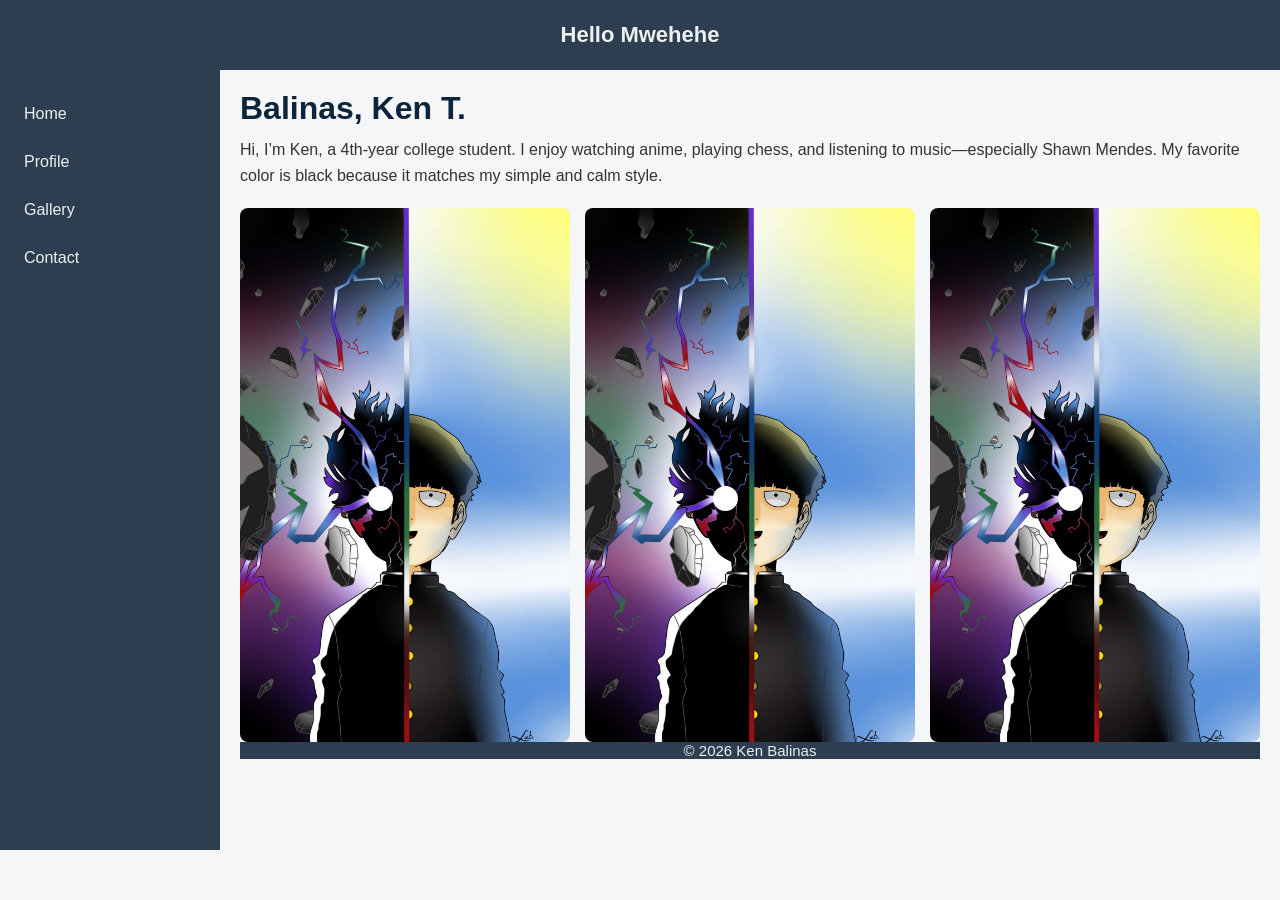
<file: index.html>
<!DOCTYPE html>
<html lang="en">
<head>
    <meta charset="UTF-8">
    <meta name="viewport" content="width=device-width, initial-scale=1.0">
    <title>Ken's Dashboard</title>
    <style>
        /* Reset */
        * {
            margin: 0;
            padding: 0;
            box-sizing: border-box;
            font-family: 'Segoe UI', Tahoma, Geneva, Verdana, sans-serif;
        }

        body {
            background-color: #f4f6f8;
            color: #333;
        }

        /* Container Grid */
        .container {
            display: grid;
            grid-template-columns: 220px 1fr;
            grid-template-rows: 70px 1fr 50px;
            grid-template-areas:
                "header header"
                "sidebar content"
                "footer footer";
            min-height: 100vh;
        }

        /* Header */
        .header {
            grid-area: header;
            background-color: #2c3e50;
            color: #ecf0f1;
            display: flex;
            align-items: center;
            justify-content: center;
            font-size: 22px;
            font-weight: bold;
        }

        /* Sidebar */
        .sidebar {
            grid-area: sidebar;
            background-color: #2c3e50;
            padding-top: 20px;
        }

        .sidebar ul {
            list-style: none;
        }

        .sidebar ul li a {
            display: block;
            padding: 15px 20px;
            color: #ecf0f1;
            text-decoration: none;
            border-left: 4px solid transparent;
            transition: 0.3s;
        }

        .sidebar ul li a:hover {
            background-color: #34495e;
            border-left: 4px solid #e74c3c;
        }

        /* Content */
        .content {
            grid-area: content;
            padding: 20px;
        }

        .content h1 {
            margin-bottom: 10px;
            color: #0e243a;
        }

        .content p {
            margin-bottom: 20px;
            line-height: 1.6;
        }

        /* Gallery */
        .gallery {
            display: grid;
            grid-template-columns: repeat(auto-fit, minmax(220px, 1fr));
            gap: 15px;
        }

        .gallery img {
            width: 100%;
            height: auto;
            border-radius: 8px;
            transition: transform 0.3s;
        }

        .gallery img:hover {
            transform: scale(1.05);
        }

        /* Footer */
        .footer {
            grid-area: footer;
            background-color: #2c3e50;
            color: #ecf0f1;
            display: flex;
            align-items: center;
            justify-content: center;
            font-size: 15px;
        }

        /* =====================
           MOBILE RESPONSIVE
        ====================== */
        @media (max-width: 768px) {
            .container {
                grid-template-columns: 1fr;
                grid-template-rows: 60px auto auto 50px;
                grid-template-areas:
                    "header"
                    "sidebar"
                    "content"
                    "footer";
            }

            .sidebar {
                padding: 0;
            }

            .sidebar ul {
                display: flex;
                justify-content: space-around;
            }

            .sidebar ul li a {
                padding: 12px;
                border-left: none;
                border-bottom: 3px solid transparent;
                font-size: 14px;
            }

            .sidebar ul li a:hover {
                border-bottom: 3px solid #e74c3c;
                background: none;
            }

            .content {
                padding: 15px;
            }

            .header {
                font-size: 18px;
            }
        }
    </style>
</head>
<body>
    <div class="container">
        <div class="header">Hello Mwehehe</div>

        <div class="sidebar">
            <ul>
                <li><a href="#">Home</a></li>
                <li><a href="#">Profile</a></li>
                <li><a href="#">Gallery</a></li>
                <li><a href="#">Contact</a></li>
            </ul>
        </div>

        <div class="content">
            <h1>Balinas, Ken T.</h1>
            <p>
                Hi, I’m Ken, a 4th-year college student. I enjoy watching anime, 
                playing chess, and listening to music—especially Shawn Mendes. 
                My favorite color is black because it matches my simple and calm style.
            </p>

            <div class="gallery">
                <img src="mob-psycho-100-pictures-y6iry9eg4t2rczch.jpg">
                <img src="mob-psycho-100-pictures-y6iry9eg4t2rczch.jpg">
                <img src="mob-psycho-100-pictures-y6iry9eg4t2rczch.jpg">
        </div>

        <div class="footer">© 2026 Ken Balinas</div>
    </div>
</body>
</html>
</file>
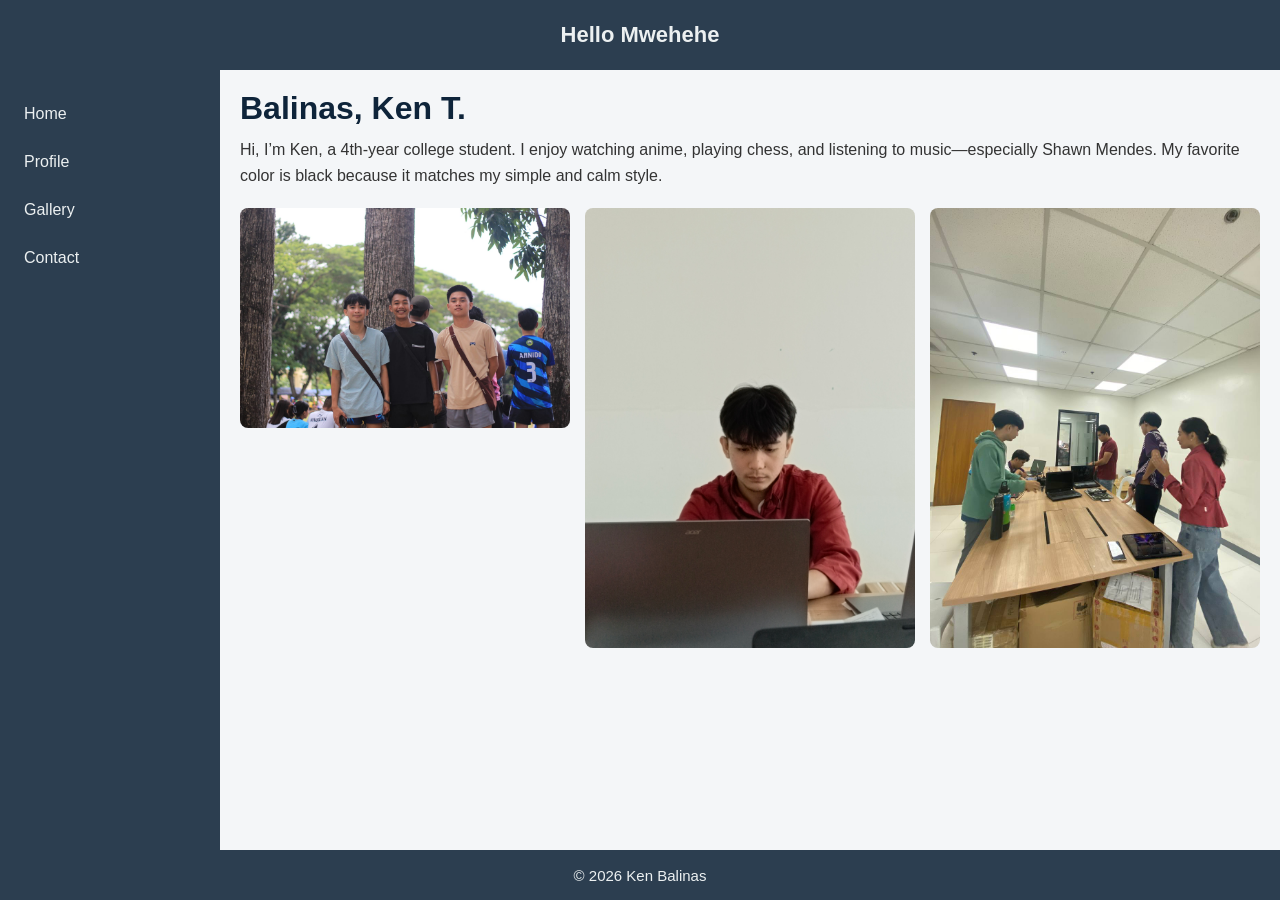
<file: ken.html>
<!DOCTYPE html>
<html lang="en">
<head>
    <meta charset="UTF-8">
    <meta name="viewport" content="width=device-width, initial-scale=1.0">
    <title>Ken's Dashboard</title>
    <style>
        /* Reset */
        * {
            margin: 0;
            padding: 0;
            box-sizing: border-box;
            font-family: 'Segoe UI', Tahoma, Geneva, Verdana, sans-serif;
        }

        body {
            background-color: #f4f6f8;
            color: #333;
        }

        /* Container Grid */
        .container {
            display: grid;
            grid-template-columns: 220px 1fr;
            grid-template-rows: 70px 1fr 50px;
            grid-template-areas:
                "header header"
                "sidebar content"
                "footer footer";
            min-height: 100vh;
        }

        /* Header */
        .header {
            grid-area: header;
            background-color: #2c3e50;
            color: #ecf0f1;
            display: flex;
            align-items: center;
            justify-content: center;
            font-size: 22px;
            font-weight: bold;
        }

        /* Sidebar */
        .sidebar {
            grid-area: sidebar;
            background-color: #2c3e50;
            padding-top: 20px;
        }

        .sidebar ul {
            list-style: none;
        }

        .sidebar ul li a {
            display: block;
            padding: 15px 20px;
            color: #ecf0f1;
            text-decoration: none;
            border-left: 4px solid transparent;
            transition: 0.3s;
        }

        .sidebar ul li a:hover {
            background-color: #34495e;
            border-left: 4px solid #e74c3c;
        }

        /* Content */
        .content {
            grid-area: content;
            padding: 20px;
        }

        .content h1 {
            margin-bottom: 10px;
            color: #0e243a;
        }

        .content p {
            margin-bottom: 20px;
            line-height: 1.6;
        }

        /* Gallery */
        .gallery {
            display: grid;
            grid-template-columns: repeat(auto-fit, minmax(220px, 1fr));
            gap: 15px;
        }

        .gallery img {
            width: 100%;
            height: auto;
            border-radius: 8px;
            transition: transform 0.3s;
        }

        .gallery img:hover {
            transform: scale(1.05);
        }

        /* Footer */
        .footer {
            grid-area: footer;
            background-color: #2c3e50;
            color: #ecf0f1;
            display: flex;
            align-items: center;
            justify-content: center;
            font-size: 15px;
        }

        /* =====================
           MOBILE RESPONSIVE
        ====================== */
        @media (max-width: 768px) {
            .container {
                grid-template-columns: 1fr;
                grid-template-rows: 60px auto auto 50px;
                grid-template-areas:
                    "header"
                    "sidebar"
                    "content"
                    "footer";
            }

            .sidebar {
                padding: 0;
            }

            .sidebar ul {
                display: flex;
                justify-content: space-around;
            }

            .sidebar ul li a {
                padding: 12px;
                border-left: none;
                border-bottom: 3px solid transparent;
                font-size: 14px;
            }

            .sidebar ul li a:hover {
                border-bottom: 3px solid #e74c3c;
                background: none;
            }

            .content {
                padding: 15px;
            }

            .header {
                font-size: 18px;
            }
        }
    </style>
</head>
<body>
    <div class="container">
        <div class="header">Hello Mwehehe</div>

        <div class="sidebar">
            <ul>
                <li><a href="#">Home</a></li>
                <li><a href="#">Profile</a></li>
                <li><a href="#">Gallery</a></li>
                <li><a href="#">Contact</a></li>
            </ul>
        </div>

        <div class="content">
            <h1>Balinas, Ken T.</h1>
            <p>
                Hi, I’m Ken, a 4th-year college student. I enjoy watching anime, 
                playing chess, and listening to music—especially Shawn Mendes. 
                My favorite color is black because it matches my simple and calm style.
            </p>

            <div class="gallery">
                <img src="Maming.jpg" alt="Ken Photo">
                <img src="IMG_20251008_110517_031.jpg" alt="Ken Photo">
                <img src="ojt.jpg" alt="Ken Photo">
            </div>
        </div>

        <div class="footer">© 2026 Ken Balinas</div>
    </div>
</body>
</html>
</file>
